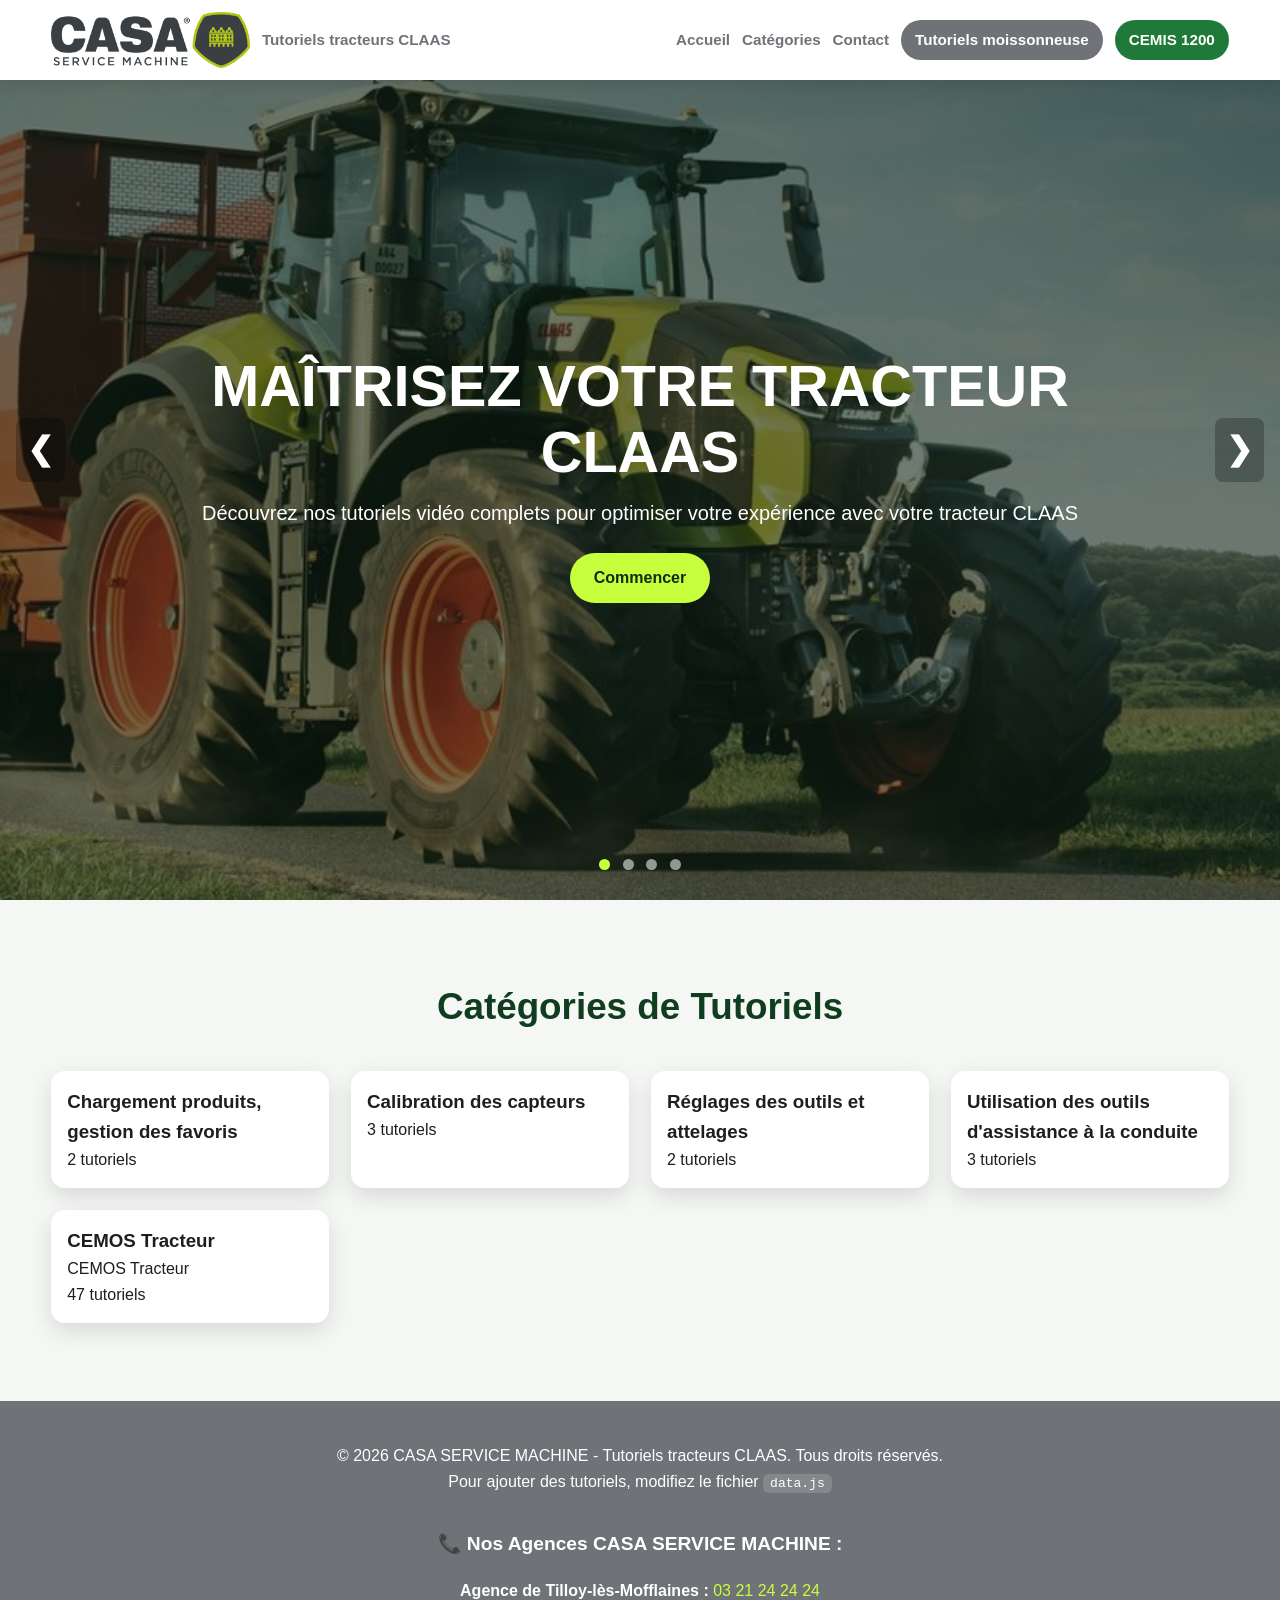
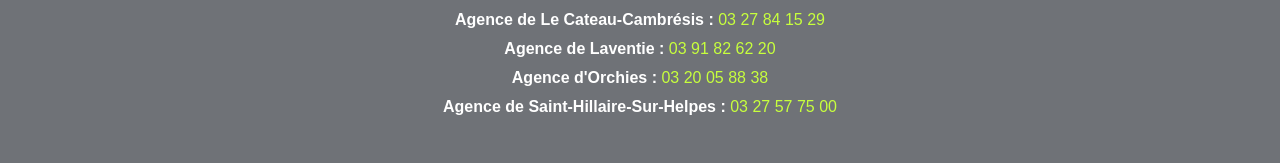
<file: index.html>
<!DOCTYPE html>
<html lang="fr">
<head>
  <meta charset="UTF-8" />
  <meta name="viewport" content="width=device-width, initial-scale=1.0" />
  <title>Tutoriels Tracteurs CLAAS - CASA SERVICE MACHINE</title>
  <link rel="stylesheet" href="styles.css?v=3" />
</head>
<body>
  <!-- Header -->
  <header class="header">
    <div class="container">
      <div class="logo">
        <img src="csm-logo-5.png" alt="CASA SERVICE MACHINE Logo" />
        <div class="logo-text">
          <p class="subtitle">Tutoriels tracteurs CLAAS</p>
        </div>
      </div>

      <nav class="nav">
        <ul>
          <li><a href="#accueil">Accueil</a></li>
          <li><a href="#categories">Catégories</a></li>
          <li><a href="#contact">Contact</a></li>
          <li>
            <a class="btn-moissonneuses" href="https://tutoriels-csm.github.io/moissonneuse/" target="_blank" rel="noopener noreferrer">
              Tutoriels moissonneuse
            </a>
          </li>
          <li>
            <a class="btn-cemis1200" href="https://casa-csm.github.io/Cemis-1200/" target="_blank" rel="noopener noreferrer">
              CEMIS 1200
            </a>
          </li>
        </ul>
      </nav>
    </div>
  </header>

  <!-- Hero -->
  <section id="accueil" class="hero">
    <div class="slideshow-container">
      <div class="slide fade" style="background-image: url('ClaasAtionSerie9CMatic2-1000x562.jpg')"></div>
      <div class="slide fade" style="background-image: url('997631-27.jpg')"></div>
      <div class="slide fade" style="background-image: url('1038370.jpg')"></div>
      <div class="slide fade" style="background-image: url('477655.jpg')"></div>

      <a class="prev" onclick="changeSlide(-1)">&#10094;</a>
      <a class="next" onclick="changeSlide(1)">&#10095;</a>

      <div class="dots-container">
        <span class="dot" onclick="currentSlide(1)"></span>
        <span class="dot" onclick="currentSlide(2)"></span>
        <span class="dot" onclick="currentSlide(3)"></span>
        <span class="dot" onclick="currentSlide(4)"></span>
      </div>
    </div>

    <div class="hero-content">
      <h2>Maîtrisez votre Tracteur CLAAS</h2>
      <p>Découvrez nos tutoriels vidéo complets pour optimiser votre expérience avec votre tracteur CLAAS</p>
      <a href="#categories" class="btn btn-primary">Commencer</a>
    </div>
  </section>

  <!-- Categories -->
  <section id="categories" class="categories">
    <div class="container">
      <h2 class="section-title">Catégories de Tutoriels</h2>
      <div class="category-grid" id="categoryGrid"></div>
    </div>
  </section>

  <!-- Tutorials -->
  <section id="tutoriels" class="tutoriels" style="display:none;">
    <div class="container">
      <h2 class="section-title">Tutoriels</h2>
      <div class="tutoriels-grid" id="tutorielsGrid"></div>
    </div>
  </section>

  <!-- Module CEMOS Tracteur intégré à la page -->
  <section id="cemosModule" class="cemos-module" style="display:none;">
    <div class="container">
      <div class="cemos-module-toolbar">
        <div>
          <h2 class="section-title">CEMOS Tracteur – CEMOS Tracteur</h2>
          <p>Formation interactive intégrée au site Tutoriels Tracteurs CLAAS.</p>
        </div>
        <button id="closeCemosModule" class="btn btn-primary" type="button">Retour aux catégories</button>
      </div>
      <iframe
        id="cemosModuleFrame"
        class="cemos-module-frame"
        title="Formation CEMOS Tracteur – CEMOS Tracteur"
        loading="lazy"
        data-src="cemos-tracteur/index.html">
      </iframe>
    </div>
  </section>

  <!-- Modal -->
  <div id="videoModal" class="modal">
    <div id="modalContent"></div>
  </div>

  <!-- Footer -->
  <footer id="contact" class="footer">
    <div class="container">
      <p>&copy; 2026 CASA SERVICE MACHINE - Tutoriels tracteurs CLAAS. Tous droits réservés.</p>
      <p>Pour ajouter des tutoriels, modifiez le fichier <code>data.js</code></p>

      <div style="margin-top: 2rem; font-size: 1rem; line-height: 1.8;">
        <h3 style="margin-bottom: 1rem; font-size: 1.2rem;">📞 Nos Agences CASA SERVICE MACHINE :</h3>
        <p><strong>Agence de Tilloy-lès-Mofflaines :</strong> <a href="tel:0321242424" style="color: var(--accent-yellow-green); text-decoration: none;">03 21 24 24 24</a></p>
        <p><strong>Agence de Le Cateau-Cambrésis :</strong> <a href="tel:0327841529" style="color: var(--accent-yellow-green); text-decoration: none;">03 27 84 15 29</a></p>
        <p><strong>Agence de Laventie :</strong> <a href="tel:0391826220" style="color: var(--accent-yellow-green); text-decoration: none;">03 91 82 62 20</a></p>
        <p><strong>Agence d'Orchies :</strong> <a href="tel:0320058838" style="color: var(--accent-yellow-green); text-decoration: none;">03 20 05 88 38</a></p>
        <p><strong>Agence de Saint-Hillaire-Sur-Helpes :</strong> <a href="tel:0327577500" style="color: var(--accent-yellow-green); text-decoration: none;">03 27 57 75 00</a></p>
      </div>
    </div>
  </footer>

  <script src="data.js?v=3"></script>
  <script src="app.js?v=3"></script>
</body>
</html>
</file>
<file: styles.css>
:root {
    --claas-green: #1f7a3a;
    --claas-dark: #103d1f;
    --accent-yellow-green: #c7ff3d;
    --text-dark: #1e1e1e;
    --bg-light: #f4f7f4;
    --white: #ffffff;

    --casa-gray: #6f7277;
    --casa-gray-dark: #4f5257;

    --shadow: 0 8px 22px rgba(0, 0, 0, 0.12);
    --radius: 14px;
}

* {
    margin: 0;
    padding: 0;
    box-sizing: border-box;
}

html { scroll-behavior: smooth; }

body {
    font-family: "Segoe UI", Arial, sans-serif;
    color: var(--text-dark);
    background: var(--bg-light);
    line-height: 1.6;
}

.container {
    width: min(1200px, 92%);
    margin: 0 auto;
}

/* Header */
.header {
    position: fixed;
    top: 0;
    left: 0;
    width: 100%;
    background: #ffffff;
    z-index: 1000;
    box-shadow: 0 4px 14px rgba(0,0,0,.10);
}

.header .container {
    display: flex;
    align-items: center;
    justify-content: space-between;
    padding: 12px 0;
    gap: 20px;
}

.logo {
    display: flex;
    align-items: center;
    gap: 12px;
}

.logo img {
    height: 56px;
    width: auto;
    object-fit: contain;
}

.logo-text .subtitle {
    color: var(--casa-gray);
    font-weight: 700;
    font-size: .95rem;
}

.nav ul {
    list-style: none;
    display: flex;
    align-items: center;
    gap: 12px;
    flex-wrap: wrap;
}

.nav a {
    color: var(--casa-gray);
    text-decoration: none;
    font-weight: 600;
    font-size: .95rem;
    transition: .2s ease;
}

.nav a:hover { color: var(--casa-gray-dark); }

/* Boutons nav */
.btn-moissonneuses,
.btn-cemis1200 {
    display: inline-block;
    color: #fff !important;
    padding: 8px 14px;
    border-radius: 999px;
    font-size: 0.85rem;
    font-weight: 700;
    text-decoration: none;
    transition: .2s ease;
}

.btn-moissonneuses {
    background: var(--casa-gray);
}
.btn-moissonneuses:hover {
    background: var(--casa-gray-dark);
    transform: translateY(-1px);
}

.btn-cemis1200 {
    background: var(--claas-green);
}
.btn-cemis1200:hover {
    background: #165d2d;
    transform: translateY(-1px);
}

/* Hero + slider */
.hero {
    position: relative;
    min-height: 100vh;
    display: flex;
    align-items: center;
    justify-content: center;
    overflow: hidden;
}

.slideshow-container {
    position: absolute;
    inset: 0;
    z-index: 0;
}

.slide {
    position: absolute;
    inset: 0;
    background-size: cover;
    background-position: center;
    opacity: 0;
    transition: opacity .8s ease;
}
.slide::after {
    content: "";
    position: absolute;
    inset: 0;
    background: linear-gradient(rgba(10,30,16,.62), rgba(10,30,16,.55));
}
.slide.active { opacity: 1; z-index: 1; }

.fade { animation: fade 1s ease; }
@keyframes fade { from { opacity: .4; } to { opacity: 1; } }

.prev, .next {
    cursor: pointer;
    position: absolute;
    top: 50%;
    transform: translateY(-50%);
    color: #fff;
    font-size: 2rem;
    font-weight: 700;
    padding: .4rem .7rem;
    border-radius: 8px;
    user-select: none;
    z-index: 3;
    background: rgba(0,0,0,.25);
}
.prev { left: 16px; }
.next { right: 16px; }

.dots-container {
    position: absolute;
    bottom: 22px;
    width: 100%;
    text-align: center;
    z-index: 3;
}
.dot {
    cursor: pointer;
    height: 11px;
    width: 11px;
    margin: 0 4px;
    background-color: rgba(255,255,255,.55);
    border-radius: 50%;
    display: inline-block;
}
.dot.active, .dot:hover { background-color: var(--accent-yellow-green); }

.hero-content {
    position: relative;
    z-index: 5;
    text-align: center;
    color: #fff;
    max-width: 900px;
    width: 92%;
    margin-top: 56px;
}
.hero-content h2 {
    font-size: clamp(2rem, 5vw, 3.6rem);
    line-height: 1.15;
    text-transform: uppercase;
    margin-bottom: 12px;
}
.hero-content p {
    font-size: clamp(1rem, 2vw, 1.25rem);
    margin-bottom: 24px;
}

.btn {
    display: inline-block;
    text-decoration: none;
    border: none;
    cursor: pointer;
    font-weight: 800;
    border-radius: 999px;
    padding: 12px 24px;
}
.btn-primary {
    background: var(--accent-yellow-green);
    color: #122a16;
}

/* Sections */
.categories, .tutoriels { padding: 78px 0; }

.section-title {
    text-align: center;
    color: var(--claas-dark);
    font-size: clamp(1.6rem, 3vw, 2.3rem);
    margin-bottom: 34px;
}

.category-grid, .tutoriels-grid {
    display: grid;
    grid-template-columns: repeat(auto-fit, minmax(260px, 1fr));
    gap: 22px;
}

.category-card, .tutorial-card {
    background: #fff;
    border-radius: var(--radius);
    overflow: hidden;
    box-shadow: var(--shadow);
    transition: transform .2s ease;
}
.category-card:hover, .tutorial-card:hover { transform: translateY(-4px); }

.category-card-content, .tutorial-card-content { padding: 16px; }

.tutorial-thumbnail, .tutorial-card img {
    width: 100%;
    height: 180px;
    object-fit: cover;
    display: block;
}

/* Modal */
.modal {
    display: none;
    position: fixed;
    z-index: 2000;
    inset: 0;
    background: rgba(0,0,0,.75);
    padding: 28px 14px;
    overflow-y: auto;
}
#modalContent {
    max-width: 980px;
    margin: 5vh auto;
    background: #111;
    border-radius: 12px;
    overflow: hidden;
}

/* Footer */
.footer {
    background: var(--casa-gray);
    color: #fff;
    padding: 42px 0;
    text-align: center;
}
.footer a { color: #fff; }
.footer code {
    background: rgba(255,255,255,.15);
    padding: 2px 7px;
    border-radius: 6px;
    color: #fff;
}

/* Responsive */
@media (max-width: 900px) {
    .header .container {
        flex-direction: column;
        align-items: flex-start;
        padding: 10px 0;
    }
    .nav ul { gap: 10px; }
    .hero-content { margin-top: 90px; }
}

@media (max-width: 480px) {
    .header { padding: 0.8rem 0; }
    .header .container { gap: 0.5rem; }

    .logo { gap: 0.6rem; }
    .logo img { height: 45px; }
    .logo-text .subtitle { font-size: 0.75rem; }

    .nav ul { gap: 0.8rem; font-size: 0.8rem; }

    .btn-moissonneuses,
    .btn-cemis1200 {
        padding: 5px 10px;
        font-size: 0.75rem;
    }

    .hero { min-height: 400px; }
    .hero-content h2 { font-size: 1.8rem; }
    .hero-content p { font-size: 0.9rem; }

    .prev, .next {
        padding: 10px;
        font-size: 14px;
    }

    .section-title {
        font-size: 1.6rem;
        margin-bottom: 2rem;
    }

    .btn {
        padding: 12px 24px;
        font-size: 0.9rem;
    }

    .category-card {
        min-height: 250px;
    }
}


/* Module CEMOS Tracteur intégré sans redirection */
.cemos-module {
    padding: 78px 0;
    background: var(--bg-light);
}
.cemos-module-toolbar {
    display: flex;
    align-items: center;
    justify-content: space-between;
    gap: 20px;
    margin-bottom: 22px;
}
.cemos-module-toolbar .section-title {
    text-align: left;
    margin-bottom: 4px;
}
.cemos-module-toolbar p {
    color: var(--casa-gray);
}
.cemos-module-frame {
    display: block;
    width: 100%;
    min-height: 900px;
    border: 0;
    border-radius: var(--radius);
    background: #fff;
    box-shadow: var(--shadow);
}
@media (max-width: 700px) {
    .cemos-module-toolbar {
        align-items: stretch;
        flex-direction: column;
    }
    .cemos-module-frame { min-height: 1050px; }
}
</file>
